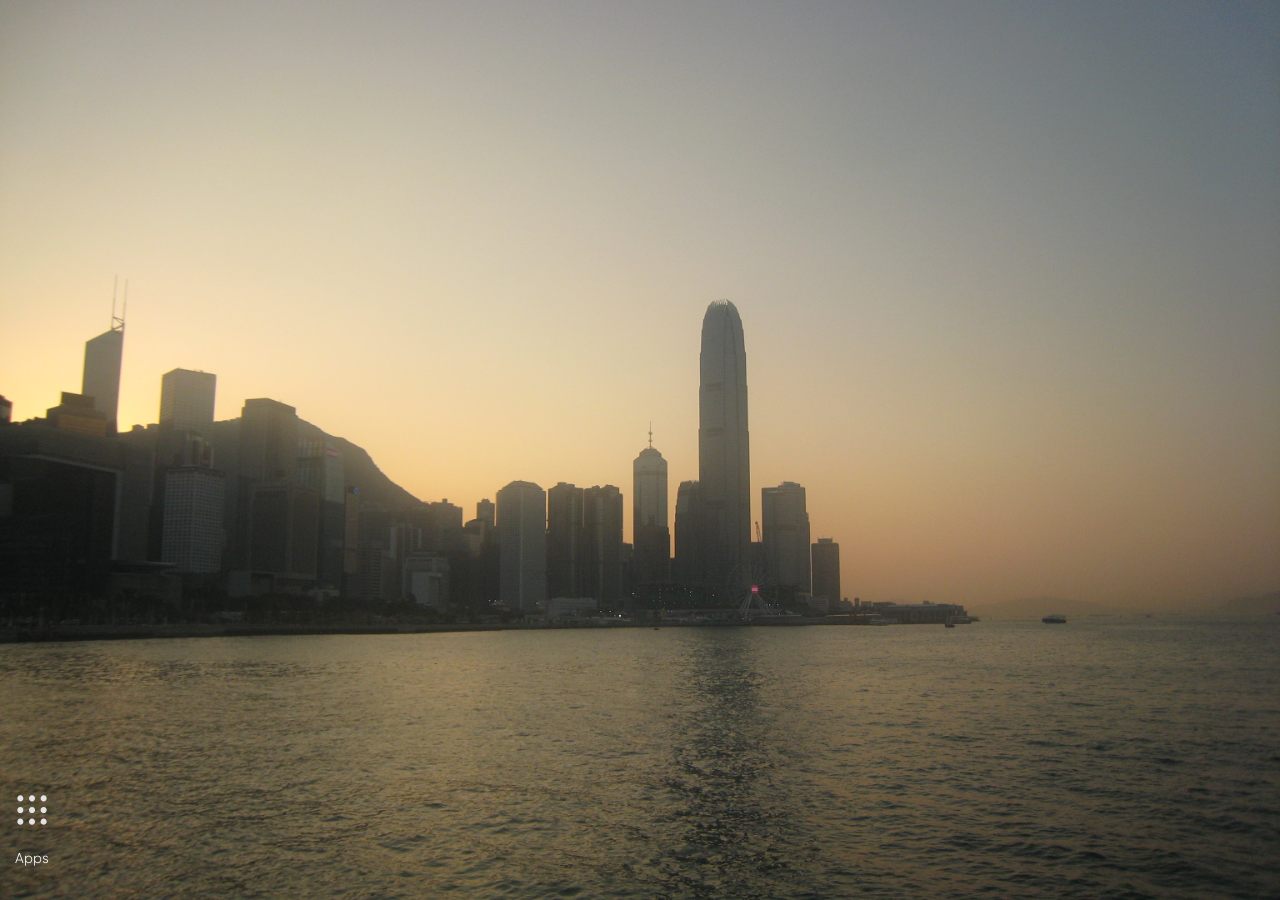
<file: index.html>
<!--SPDX-License-Identifier: WTFNMFPL-->

<!DOCTYPE html>
<html>

<head>
	<title>QwQHome</title>
</head>

<script src="js/main.js"></script>

<link rel="stylesheet" href="css/main.css">

<body>
	<!-- Hack : put a black black background behide maindiv so thta appluncher isnt visable when maindiv background break   -->
	<div id="blackmaindiv">
	<!-- Hack : make appluncher always loaded so it can be faster when i open/close it -->
	<div id="maindiv">
	<input type="checkbox"  id="realappbarbtu" >
	<div id="clock">
		<p id="clocktime"></p>
		<p id="clockdate"></p>
	</div>
	<div id="appluncher"></div>
	<div id="appbar">


		<label for="realappbarbtu" id="appbarbtu">
			<div class="appitem">
				<img src="access/appbar.svg" class="appicon" >
<p class="appname">Apps</p>
			</div>
		</label>
	</div>

	</div>
	</div>
</body>

</html>
</file>
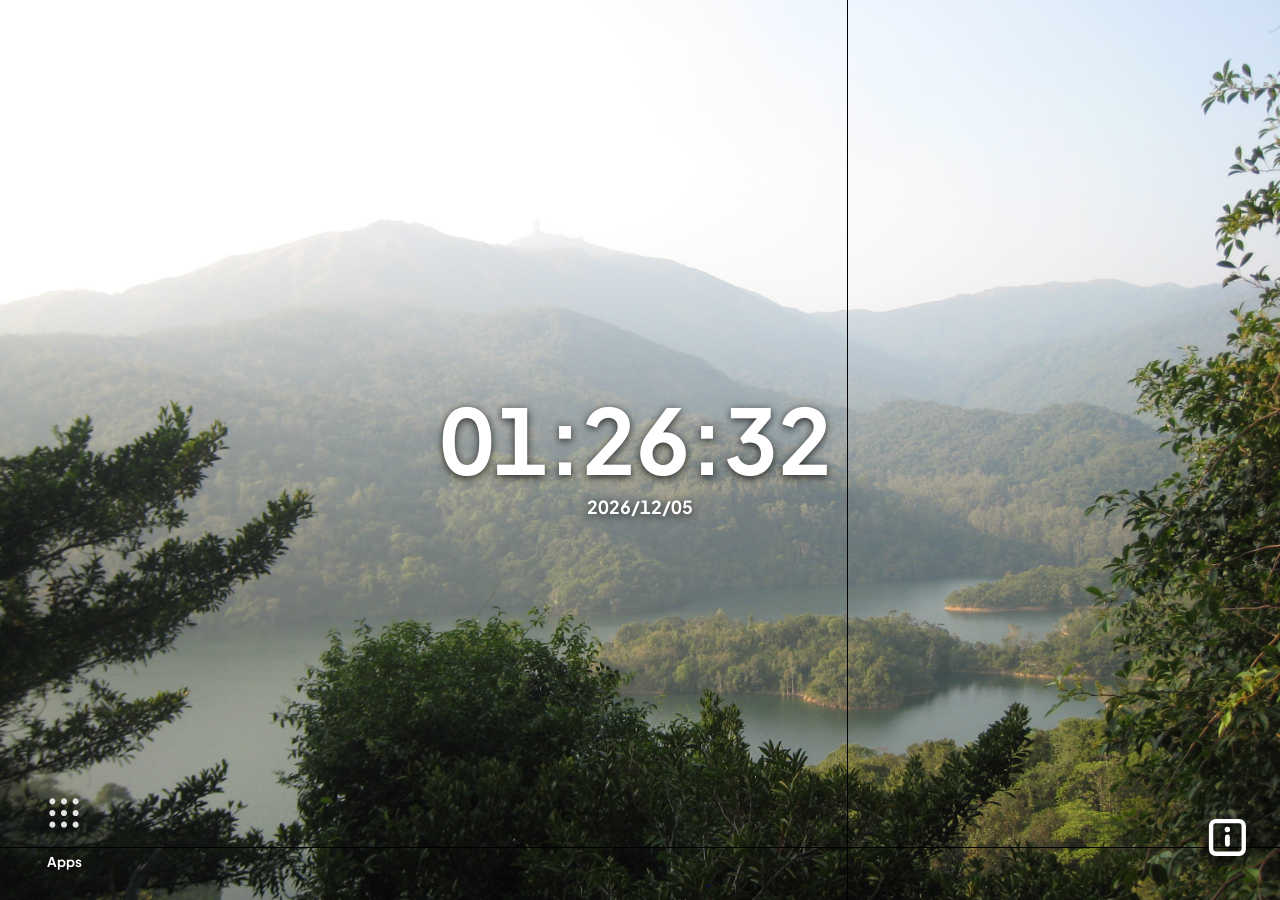
<file: src/index.html>
<!--SPDX-License-Identifier: WTFNMFPL-->

<!DOCTYPE html>
<html>

<head>
	<meta charset="utf-8">
	<!-- The launcher can run commands as root (Homebrew Channel), so no script may ever run except its own files: not one
	     smuggled in through an app name, a file name, a backup or a web answer. Pictures and videos may come from the TV,
	     USB sticks and the web (wallpapers); data only from the services listed. -->
	<meta http-equiv="Content-Security-Policy" content="default-src 'none'; script-src 'self'; style-src 'self' 'unsafe-inline'; font-src 'self'; img-src 'self' data: file: https: http:; media-src 'self' file: https: http:; connect-src https://api.open-meteo.com https://geocoding-api.open-meteo.com https://api.github.com; object-src 'none'; base-uri 'none'; form-action 'none'; frame-src 'none'">
	<title>OpenLauncher</title>
</head>


<link rel="stylesheet" href="css/main.css">

<body>
	<!-- Wallpaper is a video (hardware decoded, unlike CSS background images), driven by startbackground() in background.js: network
	     videos from aerials.js, then the local loop.mp4 from scripts/make-wallpaper-video.sh, then rotating images.

	     Measured on-device: with all <script> tags in <head> (the old layout), the browser had to fetch+parse+execute all 19 of
	     them, then finish parsing <body>, before this <video> element even existed - about 1.3s on a cold launch. #bgvideo is
	     the very first thing in <body> so it exists as early as the page can make it happen, ahead of every <script> tag (moved
	     to the end of body below, a normal, safer place for them anyway). startbackground() runs once background.js loads and
	     picks the real Video source - no placeholder is started here first: for the default Online source, briefly starting the
	     local loop.mp4 and then swapping to the real stream never actually got the loop far enough to show a frame (the stream
	     swap happens before the loop's own hardware decode finishes - see the Readme's Wallpaper section), so it's skipped;
	     Online launches now go straight to the stream once background.js is ready, instead of via an unused detour. -->
	<video id="bgvideo" autoplay muted playsinline></video>
	<img id="bgpicture" alt="">
	<!-- Settings > Screen > Wallpaper brightness, and dimming it when idle: a dark layer over the wallpaper, under everything else -->
	<div id="bgshade"></div>
	<div id="prefetchmaindiv">
	<!-- Hack : make appluncher always loaded (just hidden) so it can be faster when i open/close it -->
	<div id="maindiv">
	<input type="checkbox"  id="realappbarbtu" >
	<!-- clock and date are full-screen layers placed by settings.js; the date sits in #clockstack (under the clock) or moves to #datelayer -->
	<div id="clock" class="layer" data-v="center" data-h="center">
		<div id="clockstack" class="clockstyle-digital">
			<div id="clocktime"><span id="clockh"></span><span class="sep">:</span><span id="clockm"></span><span class="sep sepsec">:</span><span id="clocktail"><span id="clocks"></span><span id="clockap"></span></span></div>
			<svg id="clockanalog" viewBox="0 0 200 200">
				<circle class="face" cx="100" cy="100" r="97"></circle>
				<g id="clockticks"></g>
				<g id="clocknums"></g>
				<line id="clockhh" class="hand" x1="100" y1="100" x2="100" y2="56"></line>
				<line id="clockhm" class="hand" x1="100" y1="100" x2="100" y2="30"></line>
				<line id="clockhs" class="hand" x1="100" y1="112" x2="100" y2="22"></line>
				<circle class="hub" cx="100" cy="100" r="5"></circle>
			</svg>
			<p id="clockdate"></p>
			<div id="weather" style="display:none">
				<div id="weatherrow"><span id="weathericon"></span><span id="weathertemp"></span></div>
				<div id="weatherdetail"></div>
			</div>
		</div>
	</div>
	<div id="datelayer" class="layer" data-v="center" data-h="center"></div>
	<div id="weatherlayer" class="layer" data-v="center" data-h="center" style="display:none"></div>
	<div id="appluncher"></div>
	<div id="folderbar"></div>
	<div id="drawertools">
		<button id="settingsbtn" title="Settings" aria-label="Settings"><img src="access/gear.svg" alt=""></button>
		<button id="runningbtn" title="Running apps (green button)">Running apps</button>
		<button id="editbtn">Edit</button>
	</div>
	<!-- info about the wallpaper video: the button shows on the home screen, the card opens from it -->
	<button id="infobtn" title="About this wallpaper" aria-label="About this wallpaper"></button>
	<div id="infocard">
		<div id="infohead"><span>Now playing</span><button id="infoclose" title="Close" aria-label="Close"></button></div>
		<div id="infoname"></div>
		<div id="infosource"></div>
		<div id="infoseekrow">
			<input type="range" id="infoseekbar" min="0" max="1000" value="0" step="1">
			<span id="infotime">0:00 / 0:00</span>
		</div>
		<div id="infoactions"><button id="infoloop" aria-pressed="false"></button><button id="infoskip"></button></div>
	</div>
	<div id="appmenubackdrop"></div>
	<div id="appmenu">
		<div id="appmenuhead">
			<div id="appmenuheadtext"><div id="appmenutitle"></div><small id="appmenusub"></small></div>
			<button id="appmenuclose" title="Close" aria-label="Close"></button>
		</div>
		<div id="appmenulist"></div>
	</div>
	<div id="folderbackdrop"></div>
	<div id="folderpicker">
		<div id="folderhead">
			<img id="folderappicon" alt="">
			<div id="folderheadtext"><span id="folderapp">Move to folder</span><small id="foldercurrent"></small></div>
			<button id="folderclose" title="Close" aria-label="Close"></button>
		</div>
		<div id="folderlist"></div>
		<div id="foldermake">
			<span id="foldermakelabel">New folder</span>
			<div id="foldersuggest"></div>
		</div>
		<div id="foldernew"><input type="text" id="foldernewname" class="stext" placeholder="Folder name"><button id="foldernewbtn" class="sopt">Create</button></div>
		<div id="foldermessage" class="sstatus"></div>
	</div>
	<div id="movetoast"></div>
	<div id="renamebackdrop"></div>
	<div id="renamebox">
		<div id="renamehead">
			<img id="renameappicon" alt="">
			<div id="renameheadtext"><span id="renametitle">Rename</span><small id="renameoriginal"></small></div>
			<button id="renameclose" title="Close" aria-label="Close"></button>
		</div>
		<input type="text" id="renameinput" class="stext" maxlength="40" placeholder="Name">
		<div id="renameactions"><button id="renamesave" class="sopt">Save</button><button id="renamereset" class="sopt">Use the original name</button></div>
		<div id="renameiconrow"><span id="renameiconlabel">Icon</span><button id="renameiconpick" class="sopt">Choose a picture...</button><button id="renameiconreset" class="sopt">Use the original icon</button></div>
		<div id="renamemessage" class="sstatus"></div>
	</div>
	<div id="filesbackdrop"></div>
	<div id="filesbox">
		<div id="fileshead">
			<div id="filesheadtext"><span id="filestitle">Choose a file</span><small id="filespath"></small></div>
			<button id="filesclose" title="Close" aria-label="Close"></button>
		</div>
		<div id="filesplaces"></div>
		<div id="filesactions"></div>
		<div id="fileslist"></div>
		<div id="filesmessage" class="sstatus"></div>
	</div>
	<div id="settingsbackdrop"></div>
	<div id="settingspanel">
		<div id="settingshead"><span>OpenLauncher Settings</span><button id="settingsclose" title="Close" aria-label="Close"></button></div>
		<div id="settingsbody">
			<div id="settingstabs"></div>
			<div id="settingspane"></div>
			<div id="settingspreview"></div>
		</div>
		<div id="settingshint"><span id="settingshinticon"></span><span id="settingshinttext"></span></div>
	</div>
	<div id="carryhint">Hover another app to move it there. Rest on it to drop.</div>
	<div id="recentrow"><p id="recentlabel">Recent</p></div>
	<div id="appbar">


		<label for="realappbarbtu">
			<div class="appitem">
				<img src="access/appbar.svg" class="appicon" >
<p class="appname">Apps</p>
			</div>
		</label>
	</div>

	</div>
	</div>

<script src="js/wallpaper.js"></script>
<script src="js/aerials.js"></script>
<script src="js/icons.js"></script>
<script src="js/lib/QwQwebosTV.js/main.js"></script>
<script src="js/clock.js"></script>
<script src="js/settings.js"></script>
<script src="js/preview.js"></script>
<script src="js/backup.js"></script>
<script src="js/folders.js"></script>
<script src="js/systemapps.js"></script>
<script src="js/rename.js"></script>
<script src="js/replacehome.js"></script>
<script src="js/about.js"></script>
<script src="js/update.js"></script>
<script src="js/dpad.js"></script>
<script src="js/weather.js"></script>
<script src="js/onlinewallpapers.js"></script>
<script src="js/background.js"></script>
<script src="js/files.js"></script>
<script src="js/running.js"></script>
<script src="js/poweron.js"></script>
<script src="js/debugger.js"></script>
<script src="js/inputs.js"></script>
<script src="js/info.js"></script>
<script src="js/screen.js"></script>
<script src="js/main.js"></script>
</body>

</html>
</file>
<file: css/main.css>
/*SPDX-License-Identifier: WTFNMFPL*/

@font-face {
    font-family: "PlusJakartaSans-Light";
    src: url(../access/plusjakartasans.woff2)
}

#appluncher,#appbar {
    grid-template-columns: repeat(auto-fill, 5vw);
    grid-template-rows: repeat(auto-fill, 10vw);
    display: grid;
    justify-content: center;
    align-items: center;
}
#realappbarbtu {
    display: none;
}
#appluncher {
    overflow-y: scroll;
    scrollbar-gutter: stable;
        background-color: rgb(0 0 0 / 50%);
	position: absolute;
	top: 1vh;
    left: 1vh;
    width: calc(100vw - 1vw);
        height: 85vh;
}

#appbar .appitem {
    padding-bottom: 0px;
}

#clock p {
    padding: 0px;
    margin: 0px;
}


#clockdate {
    font-size: 2vh;
}

#clocktime {
    font-size: 10vh;
}

#appbar {
    bottom: 0px;
    position: absolute;
    width: 100vw;
        height: 15vh;
}

.appicon {
	    width: 100%;
    height: auto;
}

.appitem {
    padding: 10px;
    height: min-content;
}

body,#maindiv,#blackmaindiv {
	    width: 100vw;
	    font-family: PlusJakartaSans-Light;
	        margin: 0px;
    padding: 0px;
    height: 100vh;
}
#maindiv{
	
	background: no-repeat center / 100% url(../access/wallpaper/IMG_5901.JPG);

}
#blackmaindiv{
	background-color:rgb(0,0,0);
}
.appname {
    line-break: anywhere;
        height: 2vh;
    font-size: 1.5vh;
    overflow: hidden;
    text-align: center;
    text-overflow: ellipsis;
    white-space: nowrap;
        color: rgb(255, 255, 255);
}

#clock {
    width: 100%;
    text-align: center;
    margin: 0px;
    color: rgb(255, 255, 255);
    height: 100%;
    align-items: center;
    justify-content: center;
    display: flex;
    flex-direction: column;
}

.appitem:hover { background-color: rgba(255, 150, 255, 0.5); }

#realappbarbtu:not(:checked) ~ #appluncher {
/* Hack : make appluncher always loaded so it can be faster when i open/close it */
z-index:-9999;
}

#realappbarbtu:checked ~ #appluncher {
z-index:9999;


}
</file>
<file: src/css/main.css>
/*SPDX-License-Identifier: WTFNMFPL*/

@font-face {
    font-family: "PlusJakartaSans";
    /* the file is the Bold (700) cut, declared as 400 so normal text uses it without any faux bolding */
    font-weight: 400;
    src: url(../access/plusjakartasans-bold.woff2)
}

:root {
    /* set from settings.js */
    --accent: 80,220,230;
    --bartile: 5vw;
    --menutile: 5vw;
    --barh: 15vh;
    --barname: 1.5vh;
    --menuname: 1.5vh;
    --recenth: 15vh;
    --shiftx: 0px;
    --shifty: 0px;
    /* Settings > Apps > Corners: 0 sharp, 1 rounded, 1.8 extra round (every rounded corner is scaled by it), and the
       app icons' own corners */
    --round: 1;
    --iconround: 0;
    /* the app menu's dark panel: the same gap from the screen's edge on the top, left and right */
    --menugap: 1.6vh;
}

#appluncher,#appbar {
    display: grid;
    justify-content: center;
    align-items: center;
}
#appbar {
    grid-template-columns: repeat(auto-fill, var(--bartile));
    /* one row exactly as tall as the bar, so the tiles are centred in it and never spill below the screen */
    grid-template-rows: var(--barh);
}
#appluncher {
    grid-template-columns: repeat(var(--menucols, 1), var(--menutile));
    /* the first column lines up with the bottom bar's first tile (layoutmenu in main.js) */
    justify-content: start;
    align-content: safe center;
    align-items: start;
    box-sizing: border-box;
    padding: var(--menupadtop, 2.4vh) var(--menupad, 2.4vh) var(--menupad, 2.4vh);
    /* rows as tall as their tiles, with the space between rows as a gap (layoutmenu sets it), so the last row ends at its tiles */
    grid-auto-rows: min-content;
    row-gap: var(--menurowgap, 0px);
    column-gap: var(--menucolgap, 0px);
}
#realappbarbtu {
    display: none;
}
#appluncher {
    overflow-x: hidden;
    overflow-y: auto;
        background-color: rgba(0, 0, 0, var(--menuopacity, 0.5));
	position: absolute;
	/* sized to what is in it by layoutmenu() in main.js */
	top: var(--menutop, var(--menugap));
    left: var(--menuleft, var(--menugap));
    width: var(--menuw, calc(100vw - 2 * var(--menugap)));
        height: var(--menuh, calc(100vh - var(--barh)));
    border-radius: calc(1.2vh * var(--round, 1));
	    scrollbar-width: none;
}

#appbar .appitem {
    padding-bottom: 0px;
}

#appbar .appname {
    text-shadow: 0 1px 4px rgba(0,0,0,0.85);
    font-size: var(--barname);
    height: calc(var(--barname) * 1.3333);
}
#appluncher .appname {
    font-size: var(--menuname);
    height: calc(var(--menuname) * 1.3333);
}

#appbar {
    z-index: 5;
    bottom: 0px;
    position: absolute;
    /* same box as #appluncher so the bar's columns line up with the drawer's */
    left: var(--menugap);
    width: calc(100vw - 2 * var(--menugap));
        height: var(--barh);
}

.appicon {
	    width: 100%;
    height: auto;
    border-radius: var(--iconround, 0);
}

.appitem {
    position: relative;
    padding: 10px;
    height: min-content;
    contain: layout style paint;
}

body,#maindiv,#prefetchmaindiv {
	    width: 100vw;
	    font-family: PlusJakartaSans, sans-serif;
	        margin: 0px;
    padding: 0px;
    height: 100vh;
}
html,body {
	background-color: rgb(0,0,0);
	/* the launcher is one screen; only the app drawer scrolls. A scrollable page would shift the bottom-right buttons. */
	overflow: hidden;
}
#bgvideo {
	position: absolute;
	top: 0;
	left: 0;
	width: 100vw;
	height: 100vh;
	object-fit: cover;
	z-index: 0;
}
/* Picture wallpaper (background.js, startpicture). Its own element and compositor layer behind #maindiv, not a CSS
   background on #maindiv: there, every tile hover repainted that part of the full-size photo on the TV's CPU. */
#bgpicture {
	position: absolute;
	top: 0;
	left: 0;
	width: 100vw;
	height: 100vh;
	object-fit: cover;
	z-index: 0;
	will-change: transform;
	display: none;
}
.appname {
    line-break: anywhere;
        height: 2vh;
    font-size: 1.5vh;
    overflow: hidden;
    text-align: center;
    text-overflow: ellipsis;
    white-space: nowrap;
        color: rgb(255, 255, 255);
}

.appitem:hover { background-color: rgba(var(--accent), 0.5); }
/* a name that doesn't fit slides sideways while its tile is hovered or focused (main.js, marqueeupdate) */
.appname.marquee { text-overflow: clip; animation: appname-scroll 4s ease-in-out infinite alternate; }
@keyframes appname-scroll { 0%, 20% { text-indent: 0; } 80%, 100% { text-indent: var(--marquee, 0px); } }

#realappbarbtu:not(:checked) ~ #appluncher {
/* Hack : make appluncher always loaded so it can be faster when i open/close it */
visibility:hidden;
}

#realappbarbtu:checked ~ #appluncher {
z-index:9999;


}
/* the menu is see-through, so the clock, date and weather must not show behind it */
#realappbarbtu:checked ~ .layer { visibility: hidden; }

#drawertools {
	display: none;
	position: fixed;
	bottom: 4vh;
	right: 2vw;
	z-index: 10000;
	align-items: stretch;
	gap: 1vw;
}
#realappbarbtu:checked ~ #drawertools { display: flex; }
#editbtn, #settingsbtn, #runningbtn {
	font-family: inherit;
	font-size: 2vh;
	padding: 0.6vh 1.6vw;
	color: rgb(255,255,255);
	background-color: rgba(0,0,0,0.6);
	border: 2px solid rgb(255,255,255);
	border-radius: calc(6px * var(--round, 1));
}
#settingsbtn { padding: 0.6vh 0.9vw; display: flex; align-items: center; }
#settingsbtn img { height: 3.4vh; width: 3.4vh; display: block; }
#editbtn:hover, #settingsbtn:hover, #runningbtn:hover { background-color: rgba(var(--accent), 0.5); }

/* edit mode: hovering a tile covers it with its controls */
.appctl {
	display: none;
	position: absolute;
	top: 0;
	left: 0;
	right: 0;
	bottom: 0;
	/* a 2x2 square over the tile: Hide and Folder on top, Uninstall and Move below */
	grid-template-columns: 1fr 1fr;
	grid-template-rows: 1fr 1fr;
	align-content: stretch;
	gap: 4px;
	padding: 6px;
	box-sizing: border-box;
	background-color: rgba(0,0,0,0.65);
}
#maindiv.editing .appitem:hover .appctl { display: grid; }
.appctl button, .movezone {
	display: flex;
	align-items: center;
	justify-content: center;
	min-width: 0;
	min-height: 0;
}
.appctl button {
	font-family: inherit;
	padding: 0.5vh 0;
	color: rgb(255,255,255);
	background-color: rgba(255,255,255,0.15);
	border: 1px solid rgb(255,255,255);
	border-radius: calc(4px * var(--round, 1));
}
.appctl button.wide { grid-column: 1 / -1; }
.appctl button:hover { background-color: rgba(var(--accent), 0.7); }
.appctl button.dangerctl:hover { background-color: rgba(255, 90, 90, 0.85); }
/* rest the pointer here to pick the app up: the pink fill is the countdown (keep the .875s in step with PICKUP_MS) */
/* an app that can't be uninstalled has three buttons: Move takes the whole bottom row */
.movezone:nth-child(3) { grid-column: 1 / -1; }
.movezone {
	position: relative;
	overflow: hidden;
	text-align: center;
	padding: 0.5vh 0;
	color: rgb(255,255,255);
	background-color: rgba(255,255,255,0.15);
	border: 1px solid rgb(255,255,255);
	border-radius: calc(4px * var(--round, 1));
}
.appctl svg {
	display: block;
	width: 2.8vh;
	height: 2.8vh;
	margin: 0 auto;
	fill: currentColor;
}
.movezone::before {
	content: "";
	position: absolute;
	top: 0;
	left: 0;
	right: 0;
	bottom: 0;
	background-color: rgba(var(--accent), 0.75);
	transform: scaleX(0);
	transform-origin: left;
	transition: transform 0.875s linear;
}
.movezone:hover::before { transform: scaleX(1); }
.movezone span { position: relative; display: block; }
/* while carrying, tiles show no controls; the carried one is ringed */
#maindiv.carrying .appitem:hover .appctl { display: none; }
#maindiv.carrying .carried { box-shadow: inset 0 0 0 3px rgb(var(--accent)); background-color: rgba(var(--accent), 0.35); }
/* bottom right, above the Edit/Done buttons and beside the bottom bar's tiles: it covers neither the folder chips at the top nor
   the bar (its tiles start at the left) */
#carryhint {
	display: none;
	position: fixed;
	bottom: 11vh;
	right: 2vw;
	max-width: 26vw;
	z-index: 10001;
	padding: 0.6vh 1vw;
	font-size: 1.7vh;
	line-height: 1.25;
	color: rgb(255,255,255);
	background-color: rgba(0,0,0,0.75);
	border: 2px solid rgb(var(--accent));
	border-radius: calc(6px * var(--round, 1));
	pointer-events: none;
}
#maindiv.carrying #carryhint { display: block; }
.hiddenapp .appicon, .hiddenapp .appname { opacity: 0.35; }
/* edit mode: ring around pinned apps in the drawer */
#maindiv.editing .pinnedapp { box-shadow: inset 0 0 0 2px rgba(var(--accent), 0.8); }

/* names under the apps can be turned off in settings */
#maindiv.hide-bar-names #appbar .appname { display: none; }
#maindiv.hide-menu-names #appluncher .appname { display: none; }
/* with the name gone a tile is just its icon: equal padding all round and no line gap under the image, so the hover box is a square */
#maindiv.hide-bar-names #appbar .appitem { padding-bottom: 10px; }
#maindiv.hide-bar-names #appbar .appicon,
#maindiv.hide-menu-names #appluncher .appicon { display: block; }

/* clock and date: full-screen layers, placed with data-v (top|center|bottom) and data-h (left|center|right) */
.layer {
	position: absolute;
	top: 0;
	left: 0;
	width: 100vw;
	height: 100vh;
	box-sizing: border-box;
	padding: 3vh 3vw;
	display: flex;
	flex-direction: column;
	z-index: 1;
	pointer-events: none;
	color: rgb(255,255,255);
}
.layer[data-v="top"] { justify-content: flex-start; }
.layer[data-v="center"] { justify-content: center; }
.layer[data-v="bottom"] { justify-content: flex-end; padding-bottom: calc(var(--barh) + 2vh); }
.layer[data-h="left"] { align-items: flex-start; text-align: left; }
.layer[data-h="center"] { align-items: center; text-align: center; }
.layer[data-h="right"] { align-items: flex-end; text-align: right; }

#clockstack { display: flex; flex-direction: column; align-items: inherit; }
#clocktime, #clockdate {
	margin: 0;
	padding: 0;
	text-shadow: 0 2px 8px rgba(0,0,0,0.75);
	/* every digit the same width, so the clock doesn't shift when the numbers change */
	font-variant-numeric: tabular-nums;
	white-space: nowrap;
}
#clocktime { font-size: 10vh; }
#clockdate { font-size: 2vh; }
#clockap { font-size: 0.3em; margin-left: 0.3em; }

.clockstyle-off #clocktime,
.clockstyle-analog #clocktime,
.clockstyle-analogmin #clocktime { display: none; }
.noseconds #clocktime #clocktail #clocks, .noseconds #clocktime .sepsec { display: none; }

/* stacked: hours, minutes and (smaller) seconds on their own lines */
.clockstyle-stacked #clocktime { font-size: 13vh; line-height: 0.95; }
.clockstyle-stacked #clocktime span { display: block; }
.clockstyle-stacked #clocktime .sep { display: none; }
/* seconds and AM/PM share the last, smaller line ("09 PM"); with seconds off AM/PM is alone on it */
.clockstyle-stacked #clocktime #clocktail { display: block; font-size: 0.4em; }
.clockstyle-stacked #clocktime #clocktail span { display: inline; }
.clockstyle-stacked #clocktime #clockap { font-size: 0.8em; margin-left: 0.3em; }
.clockstyle-stacked.noseconds #clocktime #clockap { margin-left: 0; }

/* analog */
#clockanalog { display: none; width: 30vh; height: 30vh; }
.clockstyle-analog #clockanalog, .clockstyle-analogmin #clockanalog { display: block; }
#clockanalog .face { fill: rgba(0,0,0,0.35); stroke: rgba(255,255,255,0.9); stroke-width: 3; }
#clockanalog .tick { stroke: rgb(255,255,255); stroke-width: 2; }
#clockanalog .tick.hour { stroke-width: 4; }
#clockanalog text { fill: rgb(255,255,255); font-family: inherit; font-size: 17px; text-anchor: middle; dominant-baseline: central; }
#clockanalog .hand { stroke: rgb(255,255,255); stroke-linecap: round; }
#clockhh { stroke-width: 7; }
#clockhm { stroke-width: 4; }
#clockanalog #clockhs { stroke: rgb(var(--accent)); stroke-width: 2; }
#clockanalog .hub { fill: rgb(var(--accent)); }
.clockstyle-analogmin #clocknums, .clockstyle-analogmin .tick.minor { display: none; }
.clockstyle-analogmin #clockhh { stroke-width: 4; }
.clockstyle-analogmin #clockhm { stroke-width: 2.5; }
.noseconds #clockhs { display: none; }

/* settings panel */
#settingsbackdrop {
	display: none;
	position: fixed;
	top: 0;
	left: 0;
	width: 100vw;
	height: 100vh;
	z-index: 20000;
	background-color: rgba(0,0,0,0.55);
}
#settingspanel {
	display: none;
	position: fixed;
	top: 4vh;
	left: 5vw;
	width: 90vw;
	height: 92vh;
	z-index: 20001;
	flex-direction: column;
	overflow: hidden;
	color: rgb(255,255,255);
	background-color: rgba(18,18,24,0.97);
	border: 2px solid rgba(var(--accent), 0.85);
	border-radius: calc(1.6vh * var(--round, 1));
}
#maindiv.settingsopen #settingsbackdrop { display: block; }
#maindiv.settingsopen #settingspanel { display: flex; }
#settingshead {
	display: flex;
	align-items: center;
	justify-content: space-between;
	padding: 2vh 2vw;
	font-size: 3.4vh;
	border-bottom: 1px solid rgba(255,255,255,0.2);
}
#settingsclose, .sopt, .stab, .poscell, .swatch {
	font-family: inherit;
	color: rgb(255,255,255);
	background-color: rgba(255,255,255,0.1);
	border: 1px solid rgba(255,255,255,0.4);
}
#settingsclose { width: 5.4vh; height: 5.4vh; padding: 0.9vh; border-radius: calc(0.8vh * var(--round, 1)); }
#settingsbody { display: flex; flex: 1; min-height: 0; }
#settingstabs {
	display: flex;
	flex-direction: column;
	gap: 0.7vh;
	width: 14vw;
	padding: 2vh 1vw;
	border-right: 1px solid rgba(255,255,255,0.2);
}
.stab { display: flex; align-items: center; gap: 0.8vw; font-size: 2.3vh; padding: 0.95vh 1vw; text-align: left; border-radius: calc(0.8vh * var(--round, 1)); }
.stab.on, .sopt.on { color: rgb(0,0,0); background-color: rgb(var(--accent)); border-color: rgb(var(--accent)); }
#settingspane { flex: 1; overflow-y: auto; padding: 1vh 2vw; scrollbar-width: none; }
.srow {
	display: flex;
	align-items: center;
	justify-content: space-between;
	gap: 2vw;
	padding: 1.15vh 0;
	border-bottom: 1px solid rgba(255,255,255,0.1);
}
.slabel { flex: 0 0 12vw; display: flex; align-items: center; gap: 0.6vw; }
.slabeltext { font-size: 2.4vh; }
.shintmark { display: block; flex: 0 0 auto; width: 2.2vh; height: 2.2vh; opacity: 0.5; }
.shintmark svg { display: block; width: 100%; height: 100%; fill: currentColor; }
.srow:hover .shintmark, .srow:focus-within .shintmark { opacity: 1; color: rgb(var(--accent)); }
.scontrol { flex: 1; display: flex; flex-wrap: wrap; justify-content: flex-end; gap: 0.8vh 0.6vw; }
.sopt { font-size: 2vh; padding: 1vh 1.2vw; border-radius: calc(0.8vh * var(--round, 1)); }
/* a short note beside a row's buttons (Settings > TV > When the TV turns on, before the Home button is on) */
.sinlinenote { align-self: center; margin-left: 0.8vw; font-size: 1.8vh; opacity: 0.75; }
/* a choice that can't be used right now (it says why beside or under it) */
.sopt:disabled, .sopt:disabled:hover { opacity: 0.38; cursor: default; background-color: rgba(255,255,255,0.06); }
.sopt.on:disabled { color: rgb(255,255,255); background-color: rgba(var(--accent), 0.35); border-color: rgba(var(--accent), 0.5); }
.swatch { width: 4.4vh; height: 4.4vh; padding: 0; border-radius: 50%; border: 3px solid rgba(255,255,255,0.35); }
.swatch.on { border-color: rgb(255,255,255); box-shadow: 0 0 0 3px rgb(0,0,0), 0 0 0 5px rgb(255,255,255); }
.pospicker { display: flex; align-items: center; gap: 1.2vw; }
.posgrid { display: grid; grid-template-columns: repeat(3, 5vh); grid-template-rows: repeat(3, 2.8vh); gap: 0.6vh; padding: 0.8vh; background-color: rgba(255,255,255,0.08); border: 1px solid rgba(255,255,255,0.4); border-radius: 0.8vh; }
.poscell { padding: 0; border-radius: calc(0.5vh * var(--round, 1)); }
.poscell.on { background-color: rgb(var(--accent)); border-color: rgb(var(--accent)); }
.picturepicker { display: grid; grid-template-columns: repeat(auto-fill, 12vh); gap: 1vh; width: 100%; }
.picturepick { width: 12vh; height: 6.75vh; padding: 0; border-radius: calc(0.8vh * var(--round, 1)); overflow: hidden; border: 3px solid rgba(255,255,255,0.35); }
.picturepick.on { border-color: rgb(var(--accent)); box-shadow: 0 0 0 2px rgba(0,0,0,0.6), 0 0 0 4px rgb(var(--accent)); }
.picturepick img { width: 100%; height: 100%; object-fit: cover; display: block; }
.picturepick { position: relative; }
.picturetick { position: absolute; top: 0.4vh; right: 0.4vh; width: 2.4vh; height: 2.4vh; border-radius: 50%; color: rgb(0,0,0); background-color: rgb(var(--accent)); }
.picturetick svg { display: block; width: 100%; height: 100%; fill: currentColor; }
.wallgroup { margin: 1.6vh 0 0.8vh; font-size: 1.7vh; letter-spacing: 0.1em; text-transform: uppercase; opacity: 0.75; }
.wallsummary { font-size: 2vh; opacity: 0.9; }
.scontrol > .wallgroup, .scontrol > .wallsummary, .scontrol > .picturepicker, .scontrol > .scontrol, .scontrol > .listrow { flex: 1 1 100%; }
#settingsclose:hover, .sopt:hover, .stab:hover, .poscell:hover, .swatch:hover, .picturepick:hover { background-color: rgba(var(--accent), 0.45); }
.stab.on:hover, .sopt.on:hover, .poscell.on:hover { background-color: rgb(var(--accent)); }
.sheading { margin-top: 2.4vh; padding-bottom: 0.6vh; font-size: 1.8vh; letter-spacing: 0.12em; text-transform: uppercase; color: rgb(var(--accent)); border-bottom: 1px solid rgba(var(--accent), 0.5); }
.sheading:first-child { margin-top: 0.6vh; }
#settingspanel, #settingsbackdrop { transition: opacity 0.25s ease; }
#maindiv.peek #settingspanel { opacity: 0.06; }
#maindiv.peek #settingsbackdrop { opacity: 0.25; }
/* icons in buttons and tabs; the icon comes first even though the label is the button's own text */
.sicon { display: block; order: -1; flex: 0 0 auto; width: 3vh; height: 3vh; }
.sicon svg { display: block; width: 100%; height: 100%; fill: currentColor; }
.sopt.withicon { display: flex; align-items: center; gap: 0.6vw; }
.sopt.withicon .sicon { width: 2.6vh; height: 2.6vh; }
.sopt.card { flex-direction: column; justify-content: center; gap: 0.6vh; width: 9vw; padding: 1.6vh 0.8vw; font-size: 2vh; }
.sopt.card .sicon { width: 5vh; height: 5vh; }
.sopt.compact { min-width: 4.2vw; padding: 1vh 0.8vw; text-align: center; }
/* On/Off is a switch */
.sswitch { position: relative; width: 7vh; height: 3.8vh; padding: 0; border-radius: 3vh; font-family: inherit; color: rgb(255,255,255); background-color: rgba(255,255,255,0.14); border: 1px solid rgba(255,255,255,0.45); transition: background-color 0.15s ease; }
.sknob { position: absolute; top: 0.4vh; left: 0.5vh; width: 2.8vh; height: 2.8vh; border-radius: 50%; background-color: rgb(255,255,255); transition: transform 0.15s ease; }
.sswitch.on { background-color: rgb(var(--accent)); border-color: rgb(var(--accent)); }
.sswitch.on .sknob { transform: translateX(3.2vh); background-color: rgb(0,0,0); }
.sswitch:hover { border-color: rgb(var(--accent)); }
/* < value > */
.sicononly { display: flex; align-items: center; justify-content: center; width: 5.4vh; height: 5.4vh; padding: 1vh; }
.sicononly svg { display: block; width: 100%; height: 100%; fill: currentColor; }
.sicononly.flip svg { transform: scaleX(-1); }
.sstepvalue { min-width: 12vw; align-self: center; text-align: center; font-size: 2.2vh; }
/* the explanation of the row that has the focus */
#settingshint { display: flex; align-items: center; gap: 0.8vw; min-height: 5.6vh; padding: 0 2vw; font-size: 1.9vh; color: rgba(255,255,255,0.85); border-top: 1px solid transparent; opacity: 0.6; transition: opacity 0.2s ease; }
#settingshint.on { opacity: 1; border-top-color: rgba(255,255,255,0.2); }
#settingshinticon { flex: 0 0 auto; width: 2.6vh; height: 2.6vh; color: rgb(var(--accent)); }
#settingshinticon svg { display: block; width: 100%; height: 100%; fill: currentColor; }
/* live preview */
#settingspreview { display: none; flex: 0 0 24vw; padding: 2vh 1.4vw 2vh 0; overflow: hidden; }
#settingspreview.on { display: block; }
.pvtiles { display: flex; flex-direction: column; gap: 1.6vh; }
.pvscreen { --pv: 0.22; position: relative; width: 100%; height: 0; padding-top: 56.25%; overflow: hidden; border-radius: calc(0.8vh * var(--round, 1)); border: 1px solid rgba(255,255,255,0.3); background: linear-gradient(160deg, #46587a, #161c2a 70%); color: rgb(255,255,255); text-shadow: 0 1px 3px rgba(0,0,0,0.6); }
.pvscreen > * { position: absolute; }
.pvlayer { top: 0; left: 0; right: 0; bottom: 0; display: flex; flex-direction: column; padding: 4%; box-sizing: border-box; }
.pvlayer[data-v="top"] { justify-content: flex-start; }
.pvlayer[data-v="center"] { justify-content: center; }
.pvlayer[data-v="bottom"] { justify-content: flex-end; padding-bottom: calc(var(--barh) * var(--pv) + 4%); }
.pvlayer[data-h="left"] { align-items: flex-start; text-align: left; }
.pvlayer[data-h="center"] { align-items: center; text-align: center; }
.pvlayer[data-h="right"] { align-items: flex-end; text-align: right; }
.pvscreen.hasrecent .pvlayer[data-v="bottom"] { padding-bottom: calc((var(--barh) + var(--recenth)) * var(--pv) + 4%); }
.pvidle .pvlayer > *, .pvidle > .pvbar, .pvidle > .pvbars { filter: brightness(var(--idledim, 0.3)); }
.pvidle.pvhidebar > .pvbar, .pvidle.pvhidebar > .pvbars { opacity: 0; }
.pvtime { font-size: calc(15vh * var(--pv)); line-height: 1.05; white-space: nowrap; }
.pvtime.stacked { font-size: calc(19vh * var(--pv)); line-height: 0.95; }
.pvtime.stacked span, .pvtime.stacked small { display: block; }
.pvtime.stacked small { font-size: 0.4em; }
.pvdate, .pvweather { font-size: calc(5vh * var(--pv)); white-space: nowrap; margin-top: 0.3em; }
.pvweather { display: flex; align-items: center; gap: 0.3em; font-size: calc(7vh * var(--pv)); }
.pvweathericon { display: block; width: 1.3em; height: 1.3em; }
.pvweathericon svg { display: block; width: 100%; height: 100%; fill: currentColor; }
.pvanalog { width: calc(30vh * var(--pv)); height: calc(30vh * var(--pv)); }
.pvanalog svg { display: block; width: 100%; height: 100%; }
.pvface { fill: rgba(0,0,0,0.35); stroke: rgba(255,255,255,0.9); stroke-width: 4; }
.pvmarks line { stroke: rgb(255,255,255); stroke-width: 5; stroke-linecap: round; }
.pvhand { stroke: rgb(255,255,255); stroke-width: 9; stroke-linecap: round; }
.pvhand.thin { stroke-width: 6; }
.pvsecond { stroke: rgb(var(--accent)); stroke-width: 3; stroke-linecap: round; }
.pvhub { fill: rgb(255,255,255); }
.pvscreen > .pvbar, .pvscreen > .pvbars { left: 0; right: 0; bottom: 0; }
.pvbar { display: flex; align-items: flex-start; padding: 0 2%; box-sizing: border-box; }
.pvbars { display: flex; flex-direction: column; }
.pvbars .pvrecent { padding-bottom: 1%; }
.pvtile { --t: var(--bartile); --n: var(--barname); flex: 0 0 auto; width: calc(var(--t) * var(--pv)); margin-right: calc(var(--t) * var(--pv) * 0.18); padding-bottom: 0.4vh; }
.pvicon { display: block; height: calc(var(--t) * var(--pv)); border-radius: 22%; background: rgba(255,255,255,0.78); }
.pvname { display: block; width: 70%; height: calc(var(--n) * var(--pv) * 0.9); min-height: 2px; margin: calc(var(--n) * var(--pv) * 0.6) auto 0; border-radius: calc(99px * var(--round, 1)); background: rgba(255,255,255,0.7); }
.pvtile.hot .pvicon { box-shadow: 0 0 0 calc(var(--t) * var(--pv) * 0.09) rgb(var(--accent)); }
.pvmenu { background: linear-gradient(135deg, #e9b866, #5b8fd6 55%, #2f6b4c); }
.pvgrid { --t: var(--menutile); --n: var(--menuname); top: 2%; left: 1%; right: 1%; bottom: 2%; padding: 3% 3% 0; box-sizing: border-box; overflow: hidden; border-radius: calc(4px * var(--round, 1)); background: rgba(0,0,0,var(--menuopacity, 0.5)); display: flex; flex-wrap: wrap; align-content: flex-start; }
.pvgrid .pvtile { --t: var(--menutile); --n: var(--menuname); margin-bottom: calc(var(--menutile) * var(--pv) * 0.2); }
.pvsmall { padding-top: 32%; }
.sslider { display: flex; align-items: center; justify-content: flex-end; flex: 1; min-width: 0; gap: 1vw; }
.srange { --fill: 0%; flex: 1 1 auto; min-width: 6vw; max-width: 20vw; height: 1vh; margin: 0; border-radius: 0.5vh; outline: none; -webkit-appearance: none; background: linear-gradient(to right, rgb(var(--accent)) var(--fill), rgba(255,255,255,0.3) var(--fill)); }
.srange::-webkit-slider-thumb { -webkit-appearance: none; width: 2.8vh; height: 2.8vh; border-radius: 50%; background: rgb(var(--accent)); border: 2px solid rgb(255,255,255); }
.srange.dfocus { outline-offset: 1vh; }
.ssliderval { flex: 0 0 auto; min-width: 4vw; text-align: right; font-size: 2.2vh; font-variant-numeric: tabular-nums; }
/* the sources of the streamed wallpapers (Settings > Wallpaper) */
.sources { width: 100%; }
.sourcerow { display: flex; align-items: center; justify-content: space-between; padding: 0.9vh 1vw; margin-bottom: 0.6vh; background-color: rgba(255,255,255,0.06); border-radius: calc(0.8vh * var(--round, 1)); }
.sourcename { font-size: 2.1vh; }
.sourcecount { font-size: 1.8vh; opacity: 0.7; font-variant-numeric: tabular-nums; }
/* Settings > App info */
.srow.nolabel .slabel { display: none; }
.scontrol > .abouthead, .scontrol > .aboutupdate, .scontrol > .aboutrows { flex: 1 1 100%; }
.abouthead { display: flex; align-items: center; gap: 1.4vw; margin-bottom: 2vh; }
.abouticon { flex: 0 0 auto; width: 10vh; height: 10vh; border-radius: calc(2vh * var(--round, 1)); }
.abouttitle { flex: 1; min-width: 0; display: flex; flex-direction: column; }
.aboutname { font-size: 3.4vh; }
.aboutbadge { margin-left: 1vw; vertical-align: middle; font-size: 1.6vh; padding: 0.3vh 0.7vw; border-radius: calc(0.6vh * var(--round, 1)); color: rgba(255,255,255,0.75); border: 1px solid rgba(255,255,255,0.3); }
.aboutbadge.signed { color: rgb(110,220,120); border-color: rgba(110,220,120,0.55); background-color: rgba(110,220,120,0.1); }
.aboutsub { margin-top: 0.4vh; font-size: 1.8vh; opacity: 0.7; }
.aboutupdate { display: flex; align-items: center; gap: 1.2vw; margin-bottom: 1.6vh; padding: 1.2vh 1vw; border-radius: calc(1vh * var(--round, 1)); background-color: rgba(255,255,255,0.06); }
.aboutupdatetext { flex: 1; min-width: 0; font-size: 1.9vh; }
/* the facts, one per row across the full width, their values lined up with the update button's right edge */
.aboutrows { width: 100%; }
.aboutrow { display: flex; align-items: baseline; justify-content: space-between; gap: 1vw; padding: 0.55vh 0; border-bottom: 1px solid rgba(255,255,255,0.08); font-size: 1.8vh; }
.aboutlabel { flex: 0 0 auto; opacity: 0.7; }
.aboutvalue { min-width: 0; text-align: right; overflow-wrap: anywhere; }
.sconfirm { align-self: center; margin-right: 0.6vw; font-size: 2.2vh; }
.sopt.danger { background-color: rgba(255,90,90,0.35); border-color: rgb(255,90,90); }
.sopt.danger:hover { background-color: rgb(255,90,90); color: rgb(0,0,0); }

/* info button (home screen only) and the "Now playing" card */
#infobtn {
	position: fixed;
	bottom: 4vh;
	right: 2vw;
	z-index: 10000;
	width: 6vh;
	height: 6vh;
	padding: 0.4vh;
	box-sizing: border-box;
	color: rgb(255,255,255);
	background: none;
	border: none;
	border-radius: calc(0.8vh * var(--round, 1));
}
#infobtn svg { display: block; width: 100%; height: 100%; fill: currentColor; filter: drop-shadow(0 2px 4px rgba(0,0,0,0.8)); }
#infobtn:hover { background-color: rgba(var(--accent), 0.5); }
/* the Apps button's dots: the same shadow as the info button, clock and weather, so it reads on a bright wallpaper */
#appbar > label .appicon { filter: drop-shadow(0 2px 4px rgba(0,0,0,0.8)); }
#realappbarbtu:checked ~ #infobtn { display: none; }

#infocard {
	display: none;
	position: fixed;
	bottom: 12vh;
	right: 2vw;
	width: 32vw;
	box-sizing: border-box;
	padding: 2vh 1.6vw;
	z-index: 10000;
	color: rgb(255,255,255);
	background-color: rgba(18,18,24,0.94);
	border: 2px solid rgba(var(--accent), 0.85);
	border-radius: calc(1.6vh * var(--round, 1));
}
#maindiv.infoopen #infocard { display: block; }
#realappbarbtu:checked ~ #infocard { display: none; }
#infohead { display: flex; align-items: center; justify-content: space-between; font-size: 1.8vh; text-transform: uppercase; letter-spacing: 0.1em; opacity: 0.85; }
#infoclose, #infoskip, #infoloop {
	font-family: inherit;
	color: rgb(255,255,255);
	background-color: rgba(255,255,255,0.1);
	border: 1px solid rgba(255,255,255,0.4);
	border-radius: calc(0.8vh * var(--round, 1));
}
#infoclose { width: 4.2vh; height: 4.2vh; padding: 0.7vh; }
#settingsclose svg, #infoclose svg { display: block; width: 100%; height: 100%; fill: currentColor; }
#infoname { margin-top: 1.4vh; font-size: 3vh; line-height: 1.2; overflow-wrap: anywhere; }
#infosource { margin-top: 0.6vh; font-size: 2vh; opacity: 0.75; }
#infoseekrow { display: flex; align-items: center; gap: 1vw; margin-top: 2.4vh; }
#infotime { flex: 0 0 auto; font-size: 1.8vh; font-variant-numeric: tabular-nums; white-space: nowrap; }
#infoseekbar {
	--seek: 0%;
	flex: 1;
	min-width: 0;
	height: 1vh;
	margin: 0;
	border-radius: calc(0.5vh * var(--round, 1));
	outline: none;
	-webkit-appearance: none;
	background: linear-gradient(to right, rgb(var(--accent)) var(--seek), rgba(255,255,255,0.3) var(--seek));
}
#infoseekbar::-webkit-slider-thumb {
	-webkit-appearance: none;
	width: 2.6vh;
	height: 2.6vh;
	border-radius: 50%;
	background: rgb(var(--accent));
	border: 2px solid rgb(255,255,255);
}
#infoseekbar:disabled { opacity: 0.5; }
#infoactions { display: flex; gap: 1vw; margin-top: 2.4vh; }
#infoloop, #infoskip { display: flex; align-items: center; gap: 0.6vw; font-size: 2vh; padding: 1vh 1.4vw; }
#infoloop svg, #infoskip svg { display: block; width: 3vh; height: 3vh; fill: currentColor; }
#infoloop.on, #infoloop.on:hover { color: rgb(0,0,0); background-color: rgb(var(--accent)); border-color: rgb(var(--accent)); }
#infoloop:hover, #infoskip:hover, #infoclose:hover { background-color: rgba(var(--accent), 0.45); }

/* rows that draw their own controls (backup, lists, text boxes): control under the label, full width */
.srow.wide { flex-direction: column; align-items: stretch; gap: 1.2vh; }
.srow.wide .slabel { flex: none; }
.srow.wide .scontrol { justify-content: flex-start; }
.stext, .sarea {
	font-family: inherit;
	font-size: 2vh;
	color: rgb(255,255,255);
	background-color: rgba(255,255,255,0.08);
	border: 1px solid rgba(255,255,255,0.4);
	border-radius: calc(0.8vh * var(--round, 1));
	padding: 1vh 1vw;
	box-sizing: border-box;
}
.stext { flex: 1; min-width: 20vw; }
.srow.wide .scontrol > .scontrol { flex: 1 1 100%; flex-wrap: nowrap; }
.srow.wide .stext { min-width: 0; }
.sarea { width: 100%; height: 16vh; resize: none; font-size: 1.6vh; }
.sstatus { align-self: center; font-size: 1.8vh; opacity: 0.85; }

/* recent apps: bar-sized tiles in the same columns as the bottom bar, sitting just above it */
#recentrow {
	display: none;
	position: fixed;
	left: 1vw;
	width: calc(100vw - 2vw);
	bottom: calc(var(--barh) + 1.5vh);
	z-index: 5;
	grid-template-columns: repeat(auto-fill, var(--bartile));
	justify-content: center;
	align-items: end;
}
#maindiv.has-recent #recentrow { display: grid; }
#maindiv:not(.recentabove) #realappbarbtu:checked ~ #recentrow { display: none !important; }
/* the first row of the grid, starting where the first tile does (10px is the tile's own padding, so the text lines up with the icon) */
#recentlabel {
	grid-column: 1 / -1;
	justify-self: start;
	margin: 0 0 0.6vh 10px;
	font-size: 1.6vh;
	letter-spacing: 0.08em;
	text-transform: uppercase;
	color: rgba(255,255,255,0.85);
	text-shadow: 0 1px 4px rgba(0,0,0,0.85);
}
#recentrow .appname { font-size: var(--barname); height: calc(var(--barname) * 1.3333); text-shadow: 0 1px 4px rgba(0,0,0,0.85); }
#maindiv.hide-bar-names #recentrow .appname { display: none; }
#maindiv.hide-bar-names #recentrow .appicon { display: block; }
#recentrow .appitem { padding-bottom: 0; }
#maindiv.hide-bar-names #recentrow .appitem { padding-bottom: 10px; }
#maindiv.has-recent .layer[data-v="bottom"] { padding-bottom: calc(var(--barh) + var(--recenth) + 4.5vh); }

/* OLED protection (screen.js): the UI shifts a few pixels now and then, and dims or hides after a while with no input */
.layer, #appbar, #recentrow, #infobtn { transition: opacity 3s ease, transform 2s ease; }
/* only while pixel shift is on, so nothing is moved to its own GPU layer for people who don't use it */
#maindiv.shifting .layer, #maindiv.shifting #appbar, #maindiv.shifting #recentrow, #maindiv.shifting #infobtn {
	transform: translate(var(--shiftx), var(--shifty));
}
/* Dimmed by darkening what is drawn, not by making it see-through: a see-through clock looks brighter over the black gap between
   two wallpaper videos than over the video, but a darkened one looks the same over anything. The children are darkened, not the
   full-screen layers, so no 4K-sized surface has to be filtered. */
.layer > *, #appbar, #recentrow, #infobtn { transition: filter 3s ease; }
#maindiv.idle .layer > *, #maindiv.idle #appbar, #maindiv.idle #recentrow, #maindiv.idle #infobtn { filter: brightness(var(--idledim, 0.3)); }
#maindiv.idle-hidebar #appbar, #maindiv.idle-hidebar #recentrow, #maindiv.idle-hidebar #infobtn { opacity: 0; pointer-events: none; }
/* Clock only: everything but the clock (and its date) goes */
#maindiv.idle-clockonly #appbar, #maindiv.idle-clockonly #recentrow, #maindiv.idle-clockonly #infobtn,
#maindiv.idle-clockonly #weatherlayer, #maindiv.idle-clockonly #weather { opacity: 0; pointer-events: none; }
/* the wallpaper's own darkening: Brightness, plus the idle dim when "Dim it too" is on */
#bgshade { position: absolute; top: 0; left: 0; width: 100vw; height: 100vh; z-index: 0; pointer-events: none; background-color: #000; opacity: var(--wallshade, 0); transition: opacity 1.5s ease; }
#maindiv.idle-dimwall ~ #bgshade, body.idle-dimwall #bgshade { opacity: calc(1 - (1 - var(--wallshade, 0)) * var(--idledim, 0.3)); }

/* weather widget (weather.js): under the clock and date, or on its own layer */
#weather { display: flex; flex-direction: column; align-items: inherit; margin-top: 1vh; text-shadow: 0 2px 8px rgba(0,0,0,0.75); }
#weatherrow { display: flex; align-items: center; gap: 0.6vw; }
#weathericon svg { display: block; width: 4.6vh; height: 4.6vh; fill: currentColor; filter: drop-shadow(0 2px 4px rgba(0,0,0,0.6)); }
#weathertemp { font-size: 3.4vh; font-variant-numeric: tabular-nums; white-space: nowrap; }
#weatherdetail { font-size: 1.8vh; opacity: 0.9; white-space: nowrap; }

/* the list of the user's own wallpapers (Wallpaper tab) */
.listrow { display: flex; align-items: center; gap: 1vw; width: 100%; padding: 0.6vh 0.6vw; box-sizing: border-box; background-color: rgba(255,255,255,0.06); border-radius: calc(0.8vh * var(--round, 1)); }
.listkind { flex: 0 0 5vw; font-size: 1.6vh; text-transform: uppercase; letter-spacing: 0.08em; opacity: 0.7; }
.listname { flex: 1; min-width: 0; font-size: 2vh; overflow: hidden; text-overflow: ellipsis; white-space: nowrap; }
.listremove { flex: 0 0 auto; width: 4.4vh; height: 4.4vh; padding: 0.7vh; }
.listremove svg { display: block; width: 100%; height: 100%; fill: currentColor; }

/* folders in the app drawer */
.foldericon { position: relative; width: 100%; height: 0; padding-top: 100%; background-color: rgba(255,255,255,0.14); border-radius: calc(1vh * var(--round, 1)); }
.foldericon svg { position: absolute; top: 14%; left: 14%; width: 72%; height: 72%; fill: rgb(255,255,255); opacity: 0.85; }
/* a folder tile shows a 2x2 peek at its apps */
.foldermini { position: absolute; top: 9%; left: 9%; right: 9%; bottom: 9%; display: grid; grid-template-columns: 1fr 1fr; grid-template-rows: 1fr 1fr; gap: 6%; }
.foldermini img { display: block; width: 100%; height: 100%; object-fit: cover; border-radius: 14%; background-color: rgba(255,255,255,0.75); }
.folderempty { grid-column: 1 / -1; margin: 2vh 0; font-size: 2.2vh; text-align: center; color: rgba(255,255,255,0.75); }
/* the bar above the drawer: All apps and one chip per folder */
#folderbar { display: none; position: absolute; top: var(--menugap); left: var(--menuleft, var(--menugap)); width: var(--menuw, calc(100vw - 2 * var(--menugap))); height: var(--menubarh, 7vh); box-sizing: border-box; z-index: 9999; align-items: flex-end; gap: 0.8vw; padding: 0 calc(var(--menupad, 2vw) + var(--menuinset, 0px)); overflow-x: auto; scrollbar-width: none; background-color: rgba(0, 0, 0, var(--menuopacity, 0.5)); }
#folderbar::-webkit-scrollbar { display: none; }
#maindiv.hasfolders #folderbar { display: flex; }
#realappbarbtu:not(:checked) ~ #folderbar { display: none !important; }

.chip { display: flex; align-items: center; flex: 0 0 auto; gap: 0.6vw; padding: 0.8vh 1.3vw; font-family: inherit; font-size: 2.1vh; white-space: nowrap; color: rgb(255,255,255); background-color: rgba(255,255,255,0.12); border: 1px solid rgba(255,255,255,0.35); border-radius: calc(99px * var(--round, 1)); }
.chip:hover { background-color: rgba(var(--accent), 0.45); }
.chip.on, .chip.on:hover { color: rgb(0,0,0); background-color: rgb(var(--accent)); border-color: rgb(var(--accent)); }
.chipicon { display: block; width: 2.6vh; height: 2.6vh; }
.chipicon svg { display: block; width: 100%; height: 100%; fill: currentColor; }
.chipcount { font-size: 1.7vh; opacity: 0.7; }
.chipcount:empty { display: none; }
/* a folder tile's Edit-mode buttons: Hide/Show on top, Move below, each a full row */
.movezone.wide { grid-column: 1 / -1; }

/* "Move to folder" picker */
#folderbackdrop { display: none; position: fixed; top: 0; left: 0; width: 100vw; height: 100vh; z-index: 20000; background-color: rgba(0,0,0,0.55); }
#folderpicker {
	display: none;
	position: fixed;
	top: 12vh;
	left: 25vw;
	width: 50vw;
	max-height: 76vh;
	overflow-y: auto;
	box-sizing: border-box;
	padding: 2vh 1.6vw;
	z-index: 20001;
	color: rgb(255,255,255);
	background-color: rgba(18,18,24,0.97);
	border: 2px solid rgba(var(--accent), 0.85);
	border-radius: calc(1.6vh * var(--round, 1));
	scrollbar-width: none;
}
#maindiv.pickeropen #folderbackdrop { display: block; }
#maindiv.pickeropen #folderpicker { display: block; }
#folderhead { display: flex; align-items: center; gap: 1.2vw; margin-bottom: 2vh; }
#folderappicon { flex: 0 0 auto; width: 6.4vh; height: 6.4vh; object-fit: cover; border-radius: calc(1vh * var(--round, 1)); background-color: rgba(255,255,255,0.75); }
#folderheadtext { flex: 1; min-width: 0; display: flex; flex-direction: column; }
#folderapp { font-size: 2.8vh; overflow-wrap: anywhere; }
#foldercurrent { margin-top: 0.3vh; font-size: 1.8vh; opacity: 0.7; }
#folderclose { width: 4.4vh; height: 4.4vh; padding: 0.7vh; font-family: inherit; color: rgb(255,255,255); background-color: rgba(255,255,255,0.1); border: 1px solid rgba(255,255,255,0.4); border-radius: calc(0.8vh * var(--round, 1)); }
#folderclose svg { display: block; width: 100%; height: 100%; fill: currentColor; }
#folderclose:hover { background-color: rgba(var(--accent), 0.45); }
/* the Rename window: same look as the folder window */
#renamebackdrop { display: none; position: fixed; top: 0; left: 0; width: 100vw; height: 100vh; z-index: 20001; background-color: rgba(0,0,0,0.55); }
#renamebox {
	display: none;
	position: fixed;
	top: 24vh;
	left: 30vw;
	width: 40vw;
	box-sizing: border-box;
	padding: 2vh 1.6vw;
	z-index: 20002;           /* above Settings, which opens it (Apps > Names and icons) */
	color: rgb(255,255,255);
	background-color: rgba(18,18,24,0.97);
	border: 2px solid rgba(var(--accent), 0.85);
	border-radius: calc(1.6vh * var(--round, 1));
}
#maindiv.renameopen #renamebackdrop, #maindiv.renameopen #renamebox { display: block; }
#renamehead { display: flex; align-items: center; gap: 1.2vw; margin-bottom: 2vh; }
#renameappicon { flex: 0 0 auto; width: 6.4vh; height: 6.4vh; object-fit: cover; border-radius: calc(1vh * var(--round, 1)); background-color: rgba(255,255,255,0.75); }
#renameheadtext { flex: 1; min-width: 0; display: flex; flex-direction: column; }
#renametitle { font-size: 2.8vh; overflow-wrap: anywhere; }
#renameoriginal { margin-top: 0.3vh; font-size: 1.8vh; opacity: 0.7; }
#renameclose { width: 4.4vh; height: 4.4vh; padding: 0.7vh; font-family: inherit; color: rgb(255,255,255); background-color: rgba(255,255,255,0.1); border: 1px solid rgba(255,255,255,0.4); border-radius: calc(0.8vh * var(--round, 1)); }
#renameclose svg { display: block; width: 100%; height: 100%; fill: currentColor; }
#renameclose:hover { background-color: rgba(var(--accent), 0.45); }
#renameinput { width: 100%; box-sizing: border-box; }
#renameactions { display: flex; gap: 0.8vw; margin-top: 1.6vh; }
#renamemessage { margin-top: 1vh; min-height: 2vh; }
#renameiconrow { display: flex; align-items: center; flex-wrap: wrap; gap: 0.8vh 0.8vw; margin-top: 2vh; padding-top: 1.6vh; border-top: 1px solid rgba(255,255,255,0.15); }
#renameiconlabel { font-size: 1.7vh; letter-spacing: 0.1em; text-transform: uppercase; opacity: 0.75; margin-right: 0.4vw; }
/* one card per place the app can go */
#folderlist { display: grid; grid-template-columns: 1fr 1fr; gap: 1vh 0.8vw; }
.foldercard { display: flex; align-items: center; gap: 0.8vw; min-width: 0; padding: 1vh 1vw; text-align: left; font-size: 2.1vh; overflow-wrap: anywhere; }
.cardpicture { display: block; order: -1; flex: 0 0 auto; position: relative; width: 6vh; height: 6vh; border-radius: calc(1vh * var(--round, 1)); background-color: rgba(255,255,255,0.14); }
.cardpicture > svg { position: absolute; top: 15%; left: 15%; width: 70%; height: 70%; fill: currentColor; }
.foldercard.on .cardpicture { background-color: rgba(0,0,0,0.2); }
.cardnote { order: 1; margin-left: auto; flex: 0 0 auto; font-size: 1.6vh; opacity: 0.7; white-space: nowrap; }
.cardtick { display: block; order: 2; flex: 0 0 auto; width: 2.6vh; height: 2.6vh; }
.cardtick svg { display: block; width: 100%; height: 100%; fill: currentColor; }
/* making a new folder */
#foldermake { display: flex; align-items: center; flex-wrap: wrap; gap: 0.8vh 1vw; margin-top: 2.2vh; }
#foldermakelabel { font-size: 1.7vh; letter-spacing: 0.1em; text-transform: uppercase; opacity: 0.75; }
#foldersuggest { display: flex; flex-wrap: wrap; gap: 0.8vh 0.6vw; }
#movetoast { position: fixed; bottom: 14vh; left: 50%; max-width: 70vw; z-index: 30000; padding: 1.4vh 2vw; font-size: 2.2vh; text-align: center; color: rgb(255,255,255); background-color: rgba(18,18,24,0.97); border: 2px solid rgba(var(--accent), 0.85); border-radius: calc(1.6vh * var(--round, 1)); opacity: 0; transform: translate(-50%, 1.5vh); pointer-events: none; transition: opacity 0.25s ease, transform 0.25s ease; }
#movetoast.on { opacity: 1; transform: translate(-50%, 0); }
#foldernew { display: none; gap: 0.8vw; margin-top: 1.4vh; }
#maindiv.naming #foldernew { display: flex; }
#foldernew .stext { flex: 1; min-width: 0; }
#foldermessage { margin-top: 1vh; min-height: 2vh; }
.listinput { flex: 1; min-width: 0; }

/* remote control (dpad.js): the focus ring, and the small menu OK opens on an app in Edit mode */
.dfocus { outline: 0.5vh solid rgb(var(--accent)); outline-offset: 0.3vh; }
.appitem.dfocus { outline: none; background-color: rgba(var(--accent), 0.5); box-shadow: inset 0 0 0 0.4vh rgb(var(--accent)); }
.foldertile.dfocus .foldericon, .appitem.dfocus .appicon { opacity: 1; }
#appmenubackdrop { display: none; position: fixed; top: 0; left: 0; width: 100vw; height: 100vh; z-index: 20000; background-color: rgba(0,0,0,0.55); }
#appmenu {
	display: none;
	position: fixed;
	top: 24vh;
	left: 37vw;
	width: 26vw;
	box-sizing: border-box;
	padding: 2vh 1.4vw;
	z-index: 20001;
	color: rgb(255,255,255);
	background-color: rgba(18,18,24,0.97);
	border: 2px solid rgba(var(--accent), 0.85);
	border-radius: calc(1.6vh * var(--round, 1));
}
#maindiv.menuopen #appmenubackdrop { display: block; }
#maindiv.menuopen #appmenu { display: block; }
#appmenuhead { display: flex; align-items: flex-start; gap: 1vw; margin-bottom: 1.6vh; }
#appmenuheadtext { flex: 1; min-width: 0; display: flex; flex-direction: column; }
#appmenutitle { font-size: 2.6vh; overflow-wrap: anywhere; }
#appmenusub { margin-top: 0.3vh; font-size: 1.8vh; opacity: 0.7; }
#appmenusub:empty { display: none; }
#appmenuclose { flex: 0 0 auto; width: 4.4vh; height: 4.4vh; padding: 0.7vh; font-family: inherit; color: rgb(255,255,255); background-color: rgba(255,255,255,0.1); border: 1px solid rgba(255,255,255,0.4); border-radius: calc(0.8vh * var(--round, 1)); }
#appmenuclose svg { display: block; width: 100%; height: 100%; fill: currentColor; }
#appmenuclose:hover { background-color: rgba(var(--accent), 0.45); }
#appmenulist { display: flex; flex-direction: column; gap: 0.8vh; }
#appmenulist .sopt { text-align: left; }
#appmenulist .sopt.danger { margin-top: 1.2vh; }
/* Running apps (running.js), in the same window */
.runningapp { display: flex; align-items: center; gap: 0.8vw; }
.runningicon { flex: 0 0 auto; width: 4.4vh; height: 4.4vh; object-fit: cover; border-radius: calc(0.7vh * var(--round, 1)); }
.runningname { flex: 1; min-width: 0; overflow: hidden; text-overflow: ellipsis; white-space: nowrap; }
.runningclose { flex: 0 0 auto; width: 2.4vh; height: 2.4vh; opacity: 0.6; }
.runningclose svg { display: block; width: 100%; height: 100%; fill: currentColor; }
#appmenulist .sstatus { margin-bottom: 0.4vh; }

/* the file browser (files.js): pictures, videos and folders on a USB stick or in the TV's storage */
#filesbackdrop { display: none; position: fixed; top: 0; left: 0; width: 100vw; height: 100vh; z-index: 20002; background-color: rgba(0,0,0,0.55); }
#filesbox {
	display: none;
	position: fixed;
	top: 8vh;
	left: 20vw;
	width: 60vw;
	height: 84vh;
	box-sizing: border-box;
	padding: 2vh 1.6vw;
	z-index: 20003;
	color: rgb(255,255,255);
	background-color: rgba(18,18,24,0.97);
	border: 2px solid rgba(var(--accent), 0.85);
	border-radius: calc(1.6vh * var(--round, 1));
	flex-direction: column;
}
#maindiv.filesopen #filesbackdrop { display: block; }
#maindiv.filesopen #filesbox { display: flex; }
#fileshead { display: flex; align-items: center; gap: 1.2vw; margin-bottom: 1.6vh; }
#filesheadtext { flex: 1; min-width: 0; display: flex; flex-direction: column; }
#filestitle { font-size: 2.8vh; overflow-wrap: anywhere; }
#filespath { margin-top: 0.3vh; font-size: 1.8vh; opacity: 0.7; overflow-wrap: anywhere; }
#filesclose { width: 4.4vh; height: 4.4vh; padding: 0.7vh; font-family: inherit; color: rgb(255,255,255); background-color: rgba(255,255,255,0.1); border: 1px solid rgba(255,255,255,0.4); border-radius: calc(0.8vh * var(--round, 1)); }
#filesclose svg { display: block; width: 100%; height: 100%; fill: currentColor; }
#filesclose:hover { background-color: rgba(var(--accent), 0.45); }
#filesplaces, #filesactions { display: flex; flex-wrap: wrap; gap: 0.8vh 0.6vw; margin-bottom: 1.2vh; }
#filesactions:empty { display: none; }
#fileslist { flex: 1; min-height: 0; overflow-y: auto; scrollbar-width: none; display: grid; grid-template-columns: 1fr 1fr 1fr; grid-auto-rows: min-content; gap: 1vh 0.8vw; padding: 0.6vh; }
.filecard { display: flex; align-items: center; gap: 0.8vw; min-width: 0; padding: 0.8vh 0.8vw; text-align: left; font-size: 1.9vh; }
.filename { flex: 1; min-width: 0; overflow: hidden; text-overflow: ellipsis; white-space: nowrap; }
.filepicture { flex: 0 0 auto; display: block; position: relative; width: 6vh; height: 6vh; border-radius: calc(0.8vh * var(--round, 1)); overflow: hidden; background-color: rgba(255,255,255,0.14); }
.filepicture > svg { position: absolute; top: 18%; left: 18%; width: 64%; height: 64%; fill: currentColor; }
.filepicture > img { display: block; width: 100%; height: 100%; object-fit: cover; }
#filesmessage { margin-top: 1vh; min-height: 2vh; }
.sstatus.guide { margin-bottom: 1.2vh; line-height: 1.45; }
/* Settings > Names & icons: a grid of small icons; the name shows on the hovered or focused one (rename.js) */
.appeditlist { display: grid; grid-template-columns: repeat(auto-fill, 8.4vh); gap: 0.9vh; }
.scontrol > .appeditlist, .scontrol > .sstatus { flex: 1 1 100%; }
.appeditbtn { position: relative; width: 8.4vh; height: 8.4vh; padding: 0.8vh; overflow: visible; }
.appediticon { display: block; width: 100%; height: 100%; object-fit: cover; border-radius: calc(0.6vh * var(--round, 1)); }
.appeditname { display: none; position: absolute; left: 50%; bottom: calc(100% + 0.6vh); transform: translateX(-50%); z-index: 5; white-space: nowrap; max-width: 30vw; overflow: hidden; text-overflow: ellipsis;
	padding: 0.4vh 0.7vw; font-size: 1.7vh; color: #fff; background: rgba(10,10,14,0.95); border: 1px solid rgba(var(--accent), 0.8); border-radius: calc(0.5vh * var(--round, 1)); pointer-events: none; }
.appeditbtn:hover .appeditname, .appeditbtn.dfocus .appeditname { display: block; }
.appeditmark { position: absolute; right: -0.5vh; top: -0.5vh; width: 2.2vh; height: 2.2vh; padding: 0.3vh; border-radius: 50%; color: #000; background: rgb(var(--accent)); }
.appeditmark svg { display: block; width: 100%; height: 100%; fill: currentColor; }
.appeditbtn.hiddenapp .appediticon { opacity: 0.45; }
/* an HDMI input with nothing plugged in (inputs.js) */
.appitem.unplugged .appicon { opacity: 0.4; filter: grayscale(1); }
.appitem.unplugged .appname { opacity: 0.55; }
/* Settings > Wallpaper > My wallpapers > Online photos */
.albumtabs { gap: 0.6vh 0.5vw; }
.albumnote { font-size: 1.8vh; opacity: 0.75; }
.picturepick.inalbum { opacity: 0.8; }
.albumcredit { font-size: 1.6vh; opacity: 0.6; }
.scontrol > .albumcredit { flex: 1 1 100%; }
/* the folder chips and the apps are one panel: rounded at its outer corners only */
#folderbar { border-radius: calc(1.2vh * var(--round, 1)) calc(1.2vh * var(--round, 1)) 0 0; }
#maindiv.hasfolders #appluncher { border-top-left-radius: 0; border-top-right-radius: 0; }
/* No scrollbars anywhere: everything scrolls with the remote or the pointer, and a scrollbar only takes room and looks out of
   place. scrollbar-width (used above) needs Chromium 121+; webOS's browsers are older and need this. */
::-webkit-scrollbar { display: none; width: 0; height: 0; }
/* all the apps fit in the app menu (layoutmenu in main.js): nothing to scroll */
#maindiv.menufits #appluncher { overflow-y: hidden; }
/* Settings > Folders: a hidden folder's row is dimmed, its Show button stays clear */
.listrow.hiddenfolder .listinput, .listrow.hiddenfolder .listkind { opacity: 0.5; }
.listtoggle { flex: 0 0 auto; }
</file>
